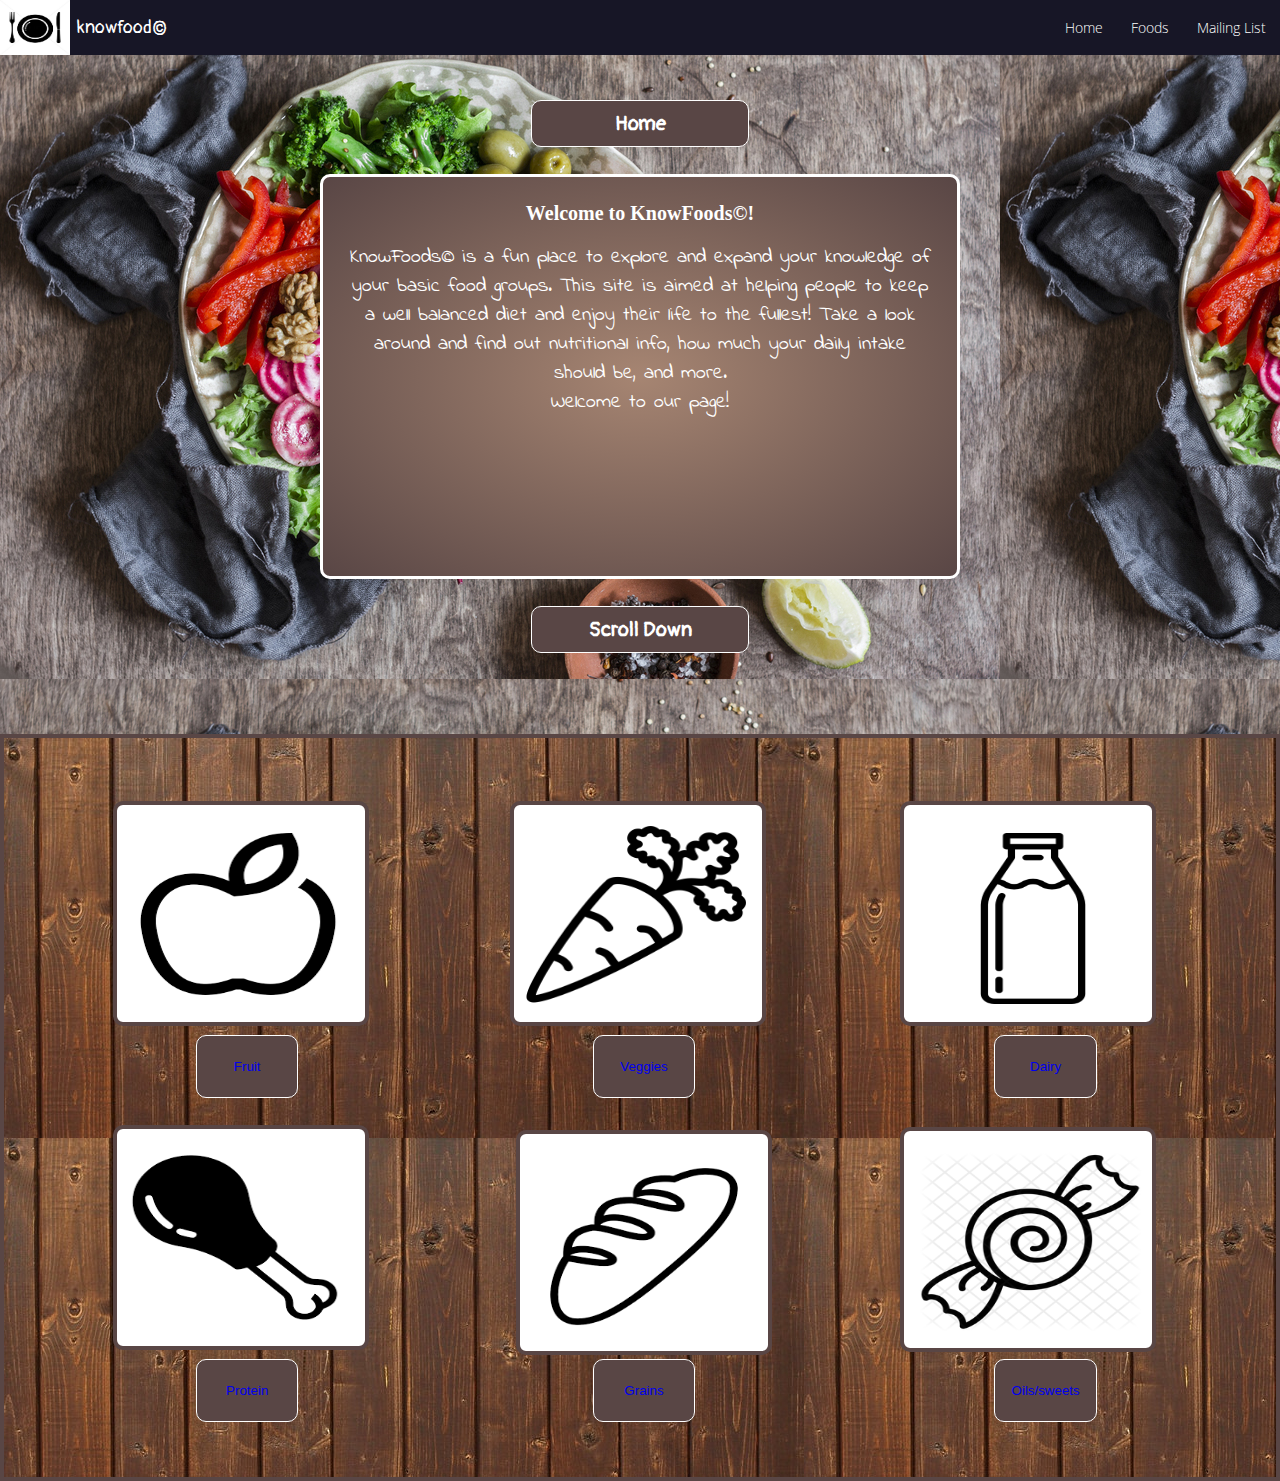
<file: rootweb/index.html>
<!DOCTYPE html>
<html lang="en">
<head>
    <meta charset="UTF-8">
    <meta name="viewport" content="width=device-width, initial-scale=1.0">
    <title>Document</title>
    <link rel="stylesheet" href="css/style.css">
</head>

<body><a href="index.html">
    <img src="images/plate.jpeg">
    <div id="logo">knowfood©</div>
    </a>
    <div id="content-wrapper">
    <nav>
        <ul>
            <li><a href="./contact.html">Mailing List</a></li>
          <li><a href="">Foods</a>
            <ul>
              <li><a href="./fruit.html">Fruit</a></li>
              <li><a href="./veggie.html">Veggies</a></li>
              <li><a href="./dairy.html">Dairy</a></li>
              <li><a href="./protein.html">Protein</a></li>
              <li><a href="./grains.html">Grains</a></li>
              <li><a href="./oils.html">Oils/Sweets</a></li>
            </ul>
          </li>
         
          <li><a href="/index.html">Home</a></li>
        </ul>
      </nav>
    </div>
  
    <h2>Home</h2>
    
    <section id="one">
        <h4>
        Welcome to KnowFoods©!
        </h4>
        <br />
        
        <p class="main-p">KnowFoods© is a fun place to explore and expand your knowledge of your basic food groups. This site is aimed at helping people to keep a well balanced diet and enjoy their life to the fullest! Take a look around and find out nutritional info, how much your daily intake should be, and more. <br />
            Welcome to our page!</p>

    </section>
    <h3>Scroll Down</h3>
    <section id="two">
        <div id="mainsqr" class="leftsquare">
        </div>
        <img id="imgone" src="images/apl.png">
        <button id="fruitbtn"><a href="./fruit.html">Fruit</a></button>
        <div id="mainsqr" class="bottomleftsquare">
        </div>
        <img id="imgtwo" src="images/chicken.png">
        <button id="proteinbtn"><a href="./protein.html">Protein</a></button>
        <div id="mainsqr" class="bottommiddlesquare">
        </div>
        <img id="imgthree" src="images/bread.png"> 
         <button id="grainbtn"><a href="./grains.html">Grains</a></button>
        <div id="mainsqr" class="topmiddlesquare">
        </div>
        <img id="imgfour" src="images/carrot.png">
        <button id="veggiebtn"><a href="./veggie.html">Veggies</button></a>
        <div id="mainsqr" class="toprightsquare">
        </div>
        <img id="imgfive" src="images/milk.png">
        <button id="dairybtn"><a href="./dairy.html">Dairy</a></button>
        <div id="mainsqr" class="bottomrightsquare">
        </div>
        <img id="imgsix" src="images/candy.png">
        <button id="sweetsbtn"><a href="./oils.html">Oils/sweets</a></button>
    </section>
</body>
</html>
</file>
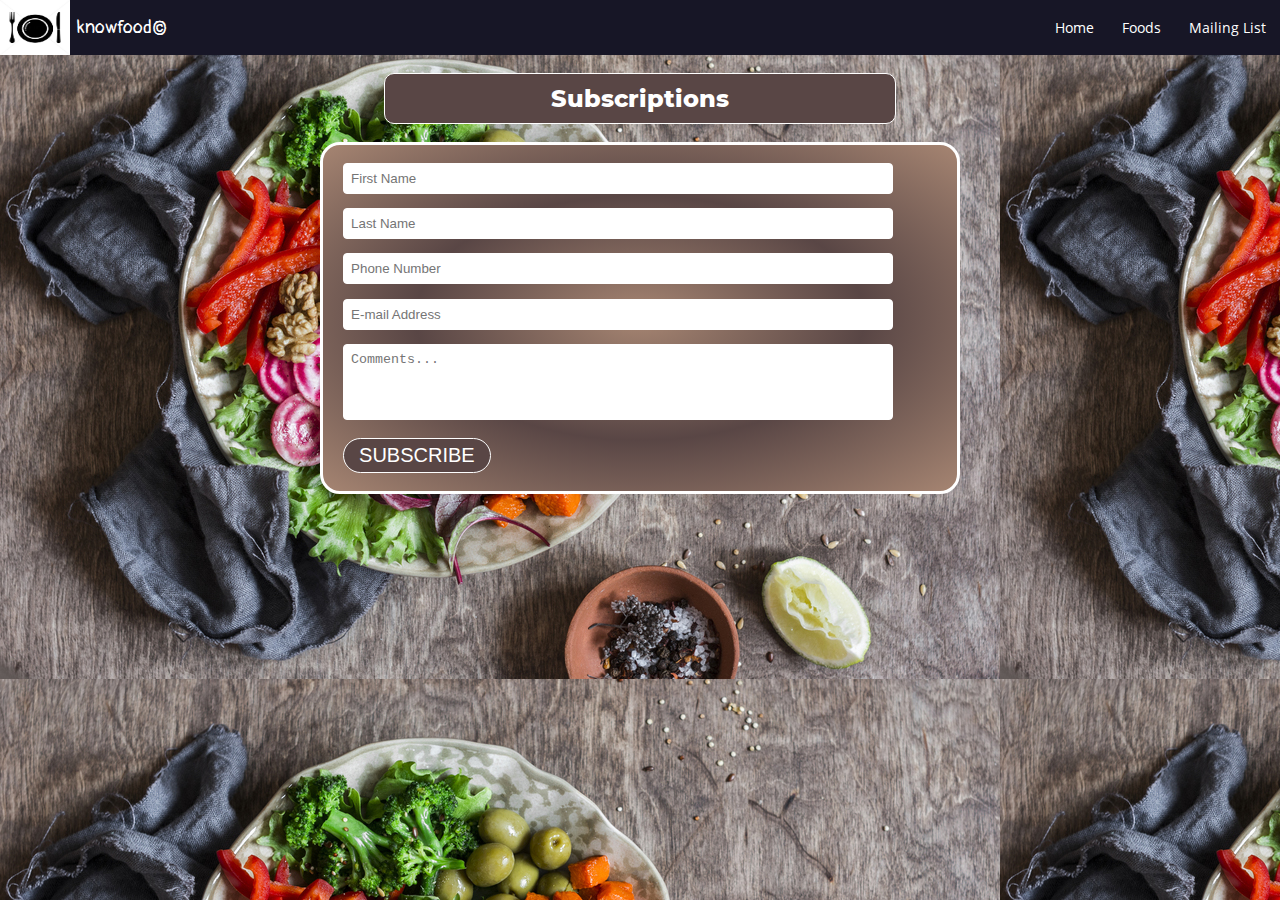
<file: rootweb/contact.html>
<!DOCTYPE html>
<html lang="en">
<head>
    <meta charset="UTF-8">
    <meta name="viewport" content="width=device-width, initial-scale=1.0">
    <title>Document</title>
    <link rel="stylesheet" href="css/contactstyle.css">
</head>

<body>
    <a href="index.html">
    <img src="images/plate.jpeg">
    <div id="logo">knowfood©</div>
    </a>
    <div id="content-wrapper">
      <nav>
          <ul>
              <li><a href="contact.html">Mailing List</a></li>
            <li><a href="">Foods</a>
              <ul>
                <li><a href="fruit.html">Fruit</a></li>
                <li><a href="veggie.html">Veggies</a></li>
                <li><a href="dairy.html">Dairy</a></li>
                <li><a href="protein.html">Protein</a></li>
                <li><a href="grains.html">Grains</a></li>
                <li><a href="oils.html">Oils/Sweets</a></li>
              </ul>
            </li>
           
            <li><a href="index.html">Home</a></li>
          </ul>
        </nav>
      </div>
      <br />
      <h2>Subscriptions</h2>
      <br />
      

    <div id="mainform">
    
      <form>
          <table>
           
            <tr>
              <td><label></label></td>
              <td><input placeholder="First Name" type="text" name="fname" size="30" maxlength="100" required></td>
            </tr>
            <tr>
              <td><label></label></td>
              <td><input placeholder="Last Name" type="text" name="lname" size="30" maxlength="100" required></td>
            </tr>
            <tr>
              <td><label></label></td>
              <td><input placeholder="Phone Number" type="number" name="Phone" size="30" maxlength="100" required></td>
            </tr>
            <tr>
              <td><label></label></td>
              <td><input placeholder="E-mail Address" type="email" name="email" size="30" maxlength="100" required></td>
            </tr>

            <tr>
              <td><label for="comments"></label></td>
              <td><textarea placeholder="Comments..." rows="4" cols="40" id="comments" required></textarea></td>
            </tr>
            <tr>
              <td></td>
           <td><input type="submit" value="Subscribe"/></td> 
          </tr>
          </table>
      </form>
      </div>
    
</body>
</html>
</file>
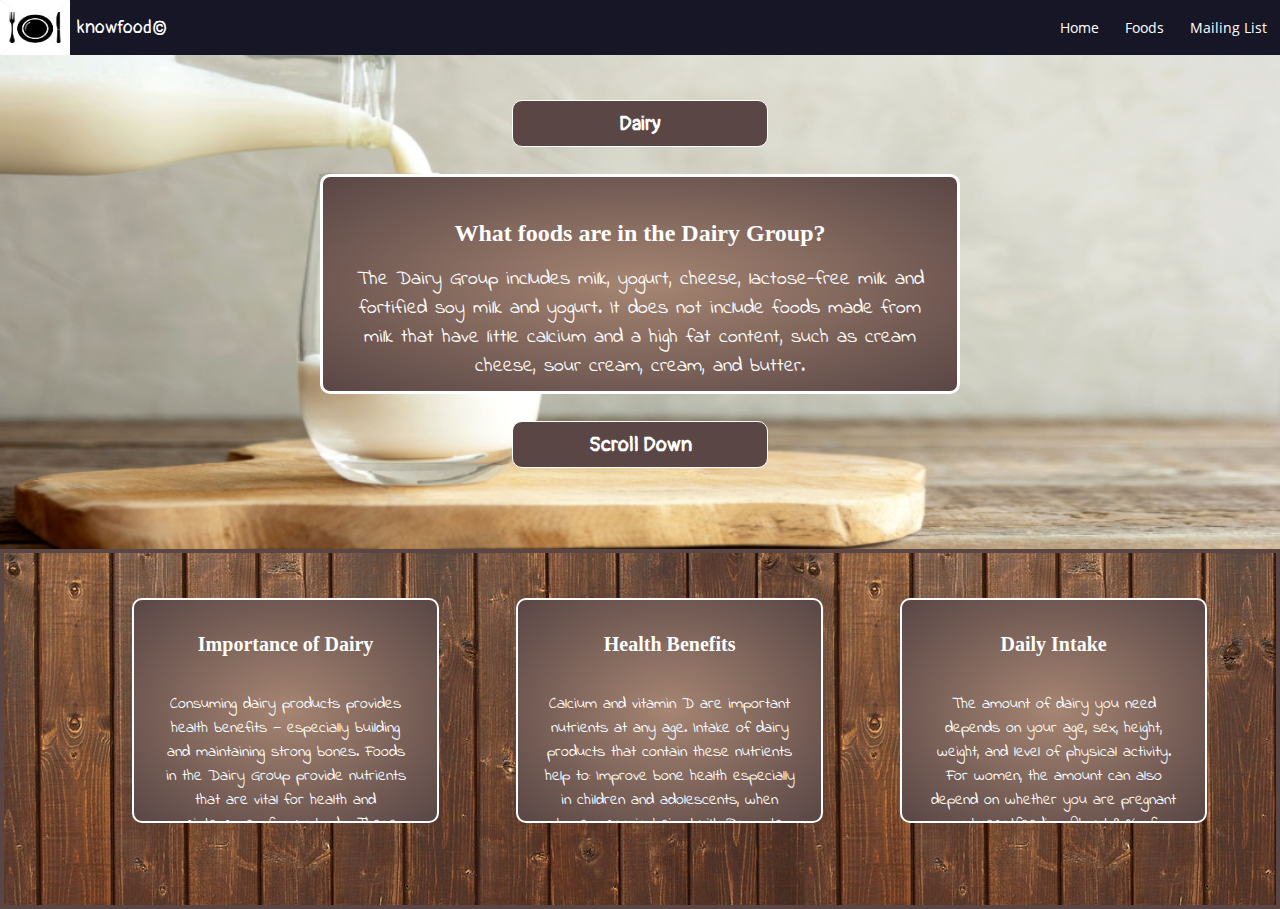
<file: rootweb/dairy.html>
<!DOCTYPE html>
<html lang="en">
<head>
    <meta charset="UTF-8">
    <meta name="viewport" content="width=device-width, initial-scale=1.0">
    <title>Document</title>
    <link rel="stylesheet" href="css/fruitstyle.css">
</head>

<body class="dairypage">
    <a href="index.html">
    <img src="images/plate.jpeg">
    <div id="logo">knowfood©</div>
    </a>
    <div id="content-wrapper">
        <nav>
            <ul>
                <li><a href="contact.html">Mailing List</a></li>
              <li><a href="">Foods</a>
                <ul>
                  <li><a href="fruit.html">Fruit</a></li>
                  <li><a href="veggie.html">Veggies</a></li>
                  <li><a href="dairy.html">Dairy</a></li>
                  <li><a href="protein.html">Protein</a></li>
                  <li><a href="grains.html">Grains</a></li>
                  <li><a href="oils.html">Oils/Sweets</a></li>
                </ul>
              </li>
             
              <li><a href="index.html">Home</a></li>
            </ul>
          </nav>
        </div>
   
      <h2>Dairy</h2>
    <section id="one">
       <h4>What foods are in the Dairy Group?</h4>
       <br />
        <p class="main-p">
            The Dairy Group includes milk, yogurt, cheese, lactose-free milk and fortified soy milk and yogurt. It does not include foods made from milk that have little calcium and a high fat content, such as cream cheese, sour cream, cream, and butter.</p>
    </section>
    <h3>Scroll Down</h3>
    <section id="two">
        <div id="mainsqr" class="leftsquare">
         <h4>Importance of Dairy</h4>  
         <br /> 
         <br /> 
         
         <p>Consuming dairy products provides health benefits — especially building and maintaining strong bones. Foods in the Dairy Group provide nutrients that are vital for health and maintenance of your body. These nutrients include calcium, potassium, vitamin D, and protein.
         </p>
        </div>
        

        <div id="mainsqr" class="bottommiddlesquare">
            <h4>
                Health Benefits</h4>  
            <br /> 
            <br /> 
           
            <p>
                Calcium and vitamin D are important nutrients at any age. Intake of dairy products that contain these nutrients help to:

                Improve bone health especially in children and adolescents, when bone mass is being built.
                Promote bone health and prevent the onset of osteoporosis in adults, most of whom do not get enough of these nutrients.
              
            </p>
          
        </div>
        
  
        <div id="mainsqr" class="toprightsquare">
            <h4>Daily Intake</h4>  
            <br /> 
            <br /> 
            
            <p>
                The amount of dairy you need depends on your age, sex, height, weight, and level of physical activity. For women, the amount can also depend on whether you are pregnant or breastfeeding. About 90% of Americans do not get enough dairy, therefore most individuals would benefit by increasing intake of fat-free or low-fat dairy, whether from milk (including lactose-free milk), yogurt, and cheese, or from fortified soy milk or yogurt.
            </p>
        </div>
      
  
    </section>
</body>
</html>
</file>
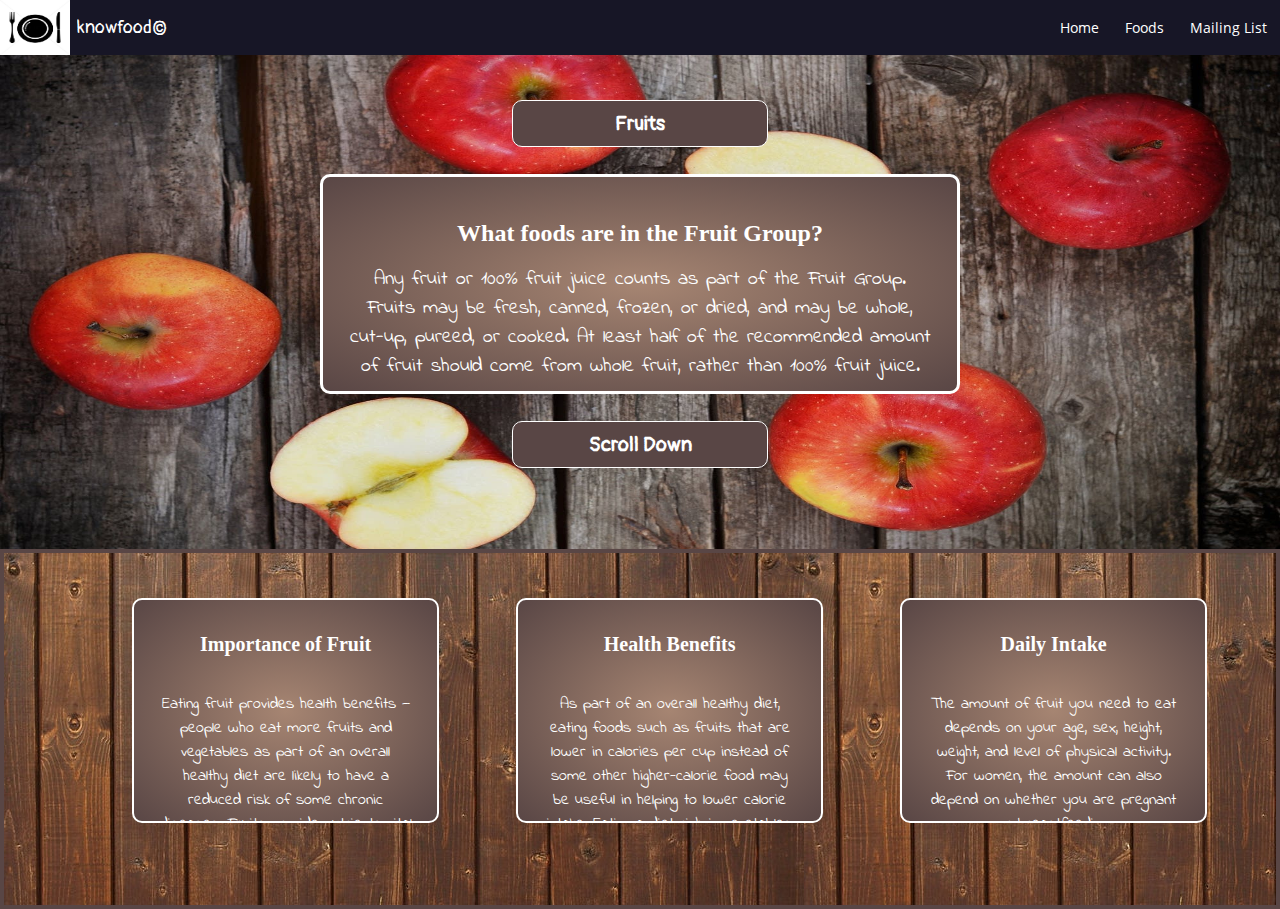
<file: rootweb/fruit.html>
<!DOCTYPE html>
<html lang="en">
<head>
    <meta charset="UTF-8">
    <meta name="viewport" content="width=device-width, initial-scale=1.0">
    <title>Document</title>
    <link rel="stylesheet" href="css/fruitstyle.css">
</head>

<body class="fruitpage">
    <a href="index.html">
    <img src="images/plate.jpeg">
    <div id="logo">knowfood©</div>
    </a>
    <div id="content-wrapper">
        <nav>
            <ul>
                <li><a href="contact.html">Mailing List</a></li>
              <li><a href="">Foods</a>
                <ul>
                  <li><a href="fruit.html">Fruit</a></li>
                  <li><a href="veggie.html">Veggies</a></li>
                  <li><a href="dairy.html">Dairy</a></li>
                  <li><a href="protein.html">Protein</a></li>
                  <li><a href="grains.html">Grains</a></li>
                  <li><a href="oils.html">Oils/Sweets</a></li>
                </ul>
              </li>
             
              <li><a href="index.html">Home</a></li>
            </ul>
          </nav>
        </div>
   
      <h2>Fruits</h2>
    <section id="one">
       <h4>What foods are in the Fruit Group?</h4>
       <br />
        <p class="main-p">Any fruit or 100% fruit juice counts as part of the Fruit Group. Fruits may be fresh, canned, frozen, or dried, and may be whole, cut-up, pureed, or cooked. At least half of the recommended amount of fruit should come from whole fruit, rather than 100% fruit juice.</p>
    </section>
    <h3>Scroll Down</h3>
    <section id="two">
        <div id="mainsqr" class="leftsquare">
         <h4>Importance of Fruit</h4>  
         <br /> 
         <br /> 
       
         <p>Eating fruit provides health benefits — people who eat more fruits and vegetables as part of an overall healthy diet are likely to have a reduced risk of some chronic diseases. Fruits provide nutrients vital for health and maintenance of your body.
         </p>
        </div>
        

        <div id="mainsqr" class="bottommiddlesquare">
            <h4>
                Health Benefits</h4>  
            <br /> 
            <br /> 
        
            <p>
                As part of an overall healthy diet, eating foods such as fruits that are lower in calories per cup instead of some other higher-calorie food may be useful in helping to lower calorie intake.
                Eating a diet rich in vegetables and fruits as part of an overall healthy diet may reduce risk for heart disease, including heart attack and stroke. <br />
                Eating a diet rich in some vegetables and fruits as part of an overall healthy diet may protect against certain types of cancers.
                Adding fruit can help increase intake of fiber and potassium which are important nutrients that many Americans do not get enough of in their diet.
            </p>
          
        </div>
        
  
        <div id="mainsqr" class="toprightsquare">
            <h4>Daily Intake</h4>  
            <br /> 
            <br /> 
           
            <p>
                The amount of fruit you need to eat depends on your age, sex, height, weight, and level of physical activity. For women, the amount can also depend on whether you are pregnant or breastfeeding.
            </p>
        </div>
      
  
    </section>
</body>
</html>
</file>
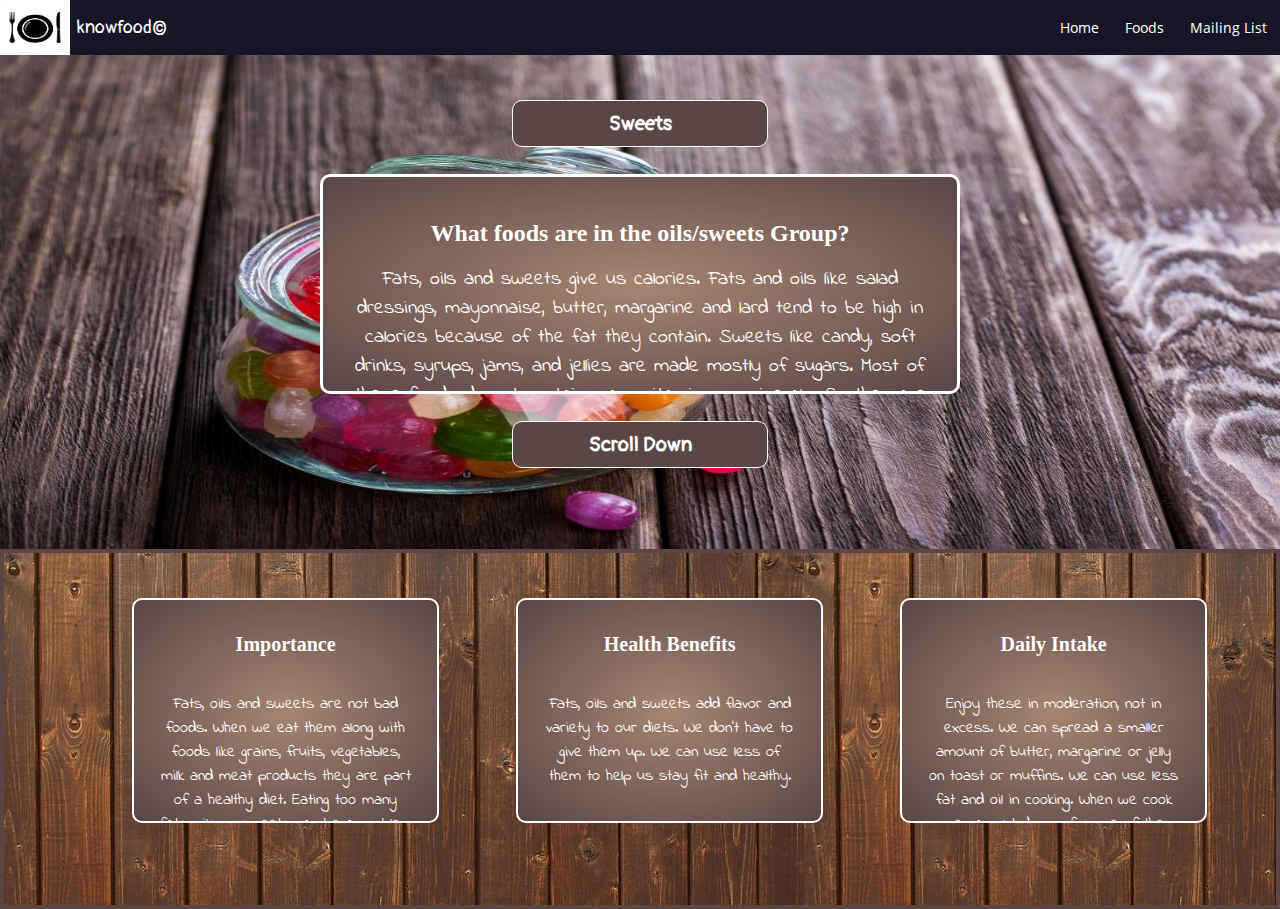
<file: rootweb/oils.html>
<!DOCTYPE html>
<html lang="en">
<head>
    <meta charset="UTF-8">
    <meta name="viewport" content="width=device-width, initial-scale=1.0">
    <title>Document</title>
    <link rel="stylesheet" href="css/fruitstyle.css">
</head>

<body class="oilpage">
    <a href="index.html">
    <img src="images/plate.jpeg">
    <div id="logo">knowfood©</div>
    </a>
    <div id="content-wrapper">
        <nav>
            <ul>
                <li><a href="contact.html">Mailing List</a></li>
              <li><a href="">Foods</a>
                <ul>
                  <li><a href="fruit.html">Fruit</a></li>
                  <li><a href="veggie.html">Veggies</a></li>
                  <li><a href="dairy.html">Dairy</a></li>
                  <li><a href="protein.html">Protein</a></li>
                  <li><a href="grains.html">Grains</a></li>
                  <li><a href="oils.html">Oils/Sweets</a></li>
                </ul>
              </li>
             
              <li><a href="index.html">Home</a></li>
            </ul>
          </nav>
        </div>
   
      <h2>Sweets</h2>
    <section id="one">
       <h4>What foods are in the oils/sweets Group?</h4>
       <br />
        <p class="main-p">
            Fats, oils and sweets give us calories. Fats and oils like salad dressings, mayonnaise, butter, margarine and lard tend to be high in calories because of the fat they contain. Sweets like candy, soft drinks, syrups, jams, and jellies are made mostly of sugars. Most of these foods do not contain many vitamins or minerals. So they are called "empty calorie" foods.


            <br />

</p>
    </section>
    <h3>Scroll Down</h3>
    <section id="two">
        <div id="mainsqr" class="leftsquare">
         <h4>Importance</h4>  
         <br /> 
         <br /> 
        
         <p>Fats, oils and sweets are not bad foods. When we eat them along with foods like grains, fruits, vegetables, milk and meat products they are part of a healthy diet. Eating too many fats, oils or sweets can be a problem when we eat them instead of foods and nutrients we get in the other food groups.
         </p>
        </div>
        

        <div id="mainsqr" class="bottommiddlesquare">
            <h4>
                Health Benefits</h4>  
            <br /> 
            <br /> 
            
            <p>
                Fats, oils and sweets add flavor and variety to our diets. We don't have to give them up. We can use less of them to help us stay fit and healthy. 

            </p>
          
        </div>
        
  
        <div id="mainsqr" class="toprightsquare">
            <h4>Daily Intake</h4>  
           <br />
           <br />
            
            <p>
                Enjoy these in moderation, not in excess. We can spread a smaller amount of butter, margarine or jelly on toast or muffins. We can use less fat and oil in cooking. When we cook we can cut down of some of the fats and sugars by reducing the amounts of these ingredients in the recipes we make.
            </p>
        </div>
      
  
    </section>
</body>
</html>
</file>
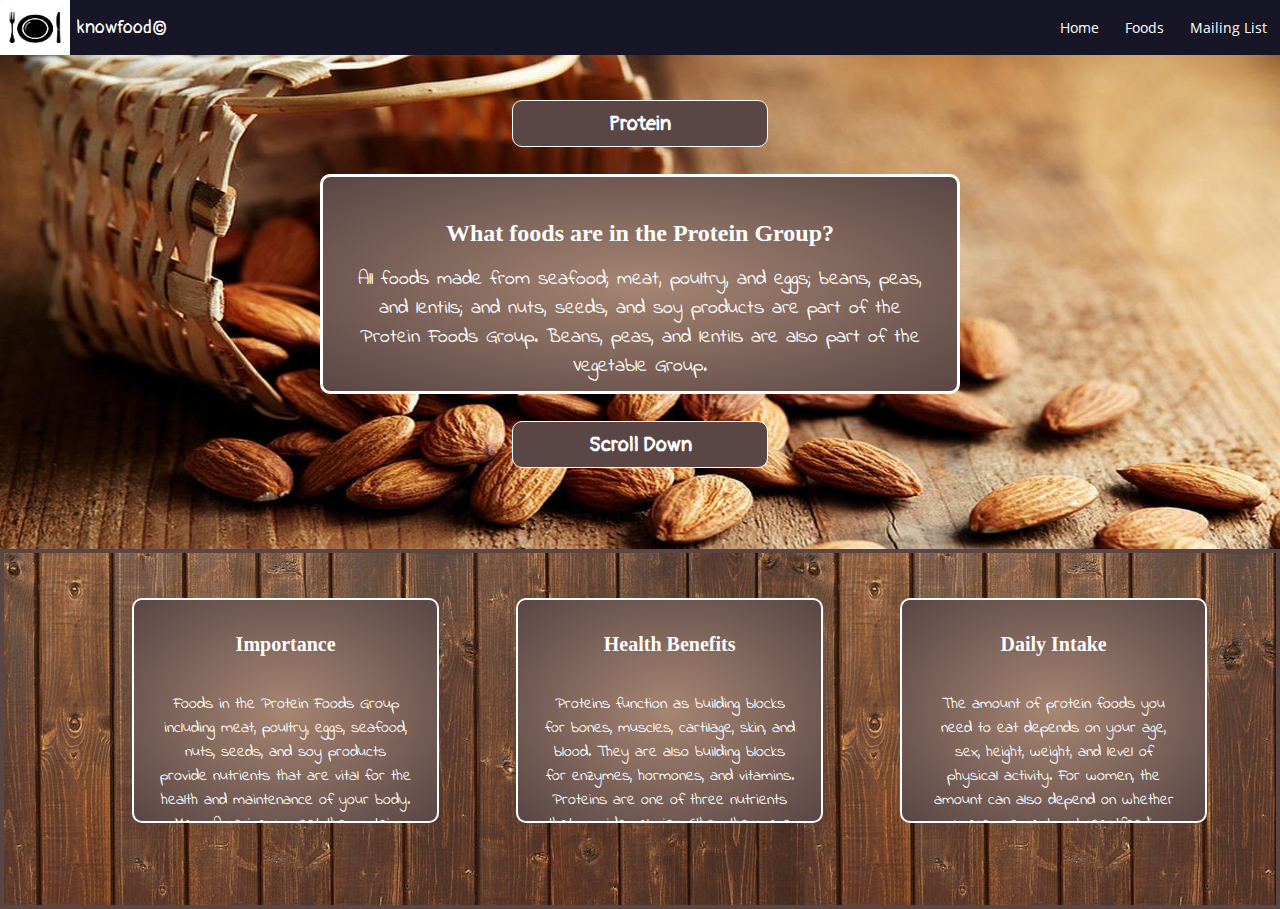
<file: rootweb/protein.html>
<!DOCTYPE html>
<html lang="en">
<head>
    <meta charset="UTF-8">
    <meta name="viewport" content="width=device-width, initial-scale=1.0">
    <title>Document</title>
    <link rel="stylesheet" href="css/fruitstyle.css">
</head>

<body class="proteinpage">
    <a href="index.html">
    <img src="images/plate.jpeg">
    <div id="logo">knowfood©</div>
    </a>
    <div id="content-wrapper">
        <nav>
            <ul>
                <li><a href="contact.html">Mailing List</a></li>
              <li><a href="">Foods</a>
                <ul>
                  <li><a href="fruit.html">Fruit</a></li>
                  <li><a href="veggie.html">Veggies</a></li>
                  <li><a href="dairy.html">Dairy</a></li>
                  <li><a href="protein.html">Protein</a></li>
                  <li><a href="grains.html">Grains</a></li>
                  <li><a href="oils.html">Oils/Sweets</a></li>
                </ul>
              </li>
             
              <li><a href="index.html">Home</a></li>
            </ul>
          </nav>
        </div>
   
      <h2>Protein</h2>
    <section id="one">
       <h4>What foods are in the Protein Group?</h4>
       <br />
        <p class="main-p">
            All foods made from seafood; meat, poultry, and eggs; beans, peas, and lentils; and nuts, seeds, and soy products are part of the Protein Foods Group. Beans, peas, and lentils are also part of the Vegetable Group. <br />
            <br />

Select a wide variety of protein foods to get more of the nutrients your body needs and for health benefits. Meat and poultry choices should be lean or low-fat, like 93% lean ground beef, pork loin, and skinless chicken breasts. Choose seafood options that are higher in beneficial fatty acids (omega-3s) and lower in methylmercury, such as salmon, anchovies, and trout. The advice to consume lean or low-fat meat and poultry and a variety of seafood does not apply to vegetarians. Vegetarian options in the Protein Foods Group include beans, peas, and lentils, nuts, seeds, and soy products.</p>
    </section>
    <h3>Scroll Down</h3>
    <section id="two">
        <div id="mainsqr" class="leftsquare">
         <h4>Importance</h4>  
         <br /> 
         <br /> 
        
         <p>Foods in the Protein Foods Group including meat, poultry, eggs, seafood, nuts, seeds, and soy products provide nutrients that are vital for the health and maintenance of your body. Many Americans meet the protein recommendations for meat, poultry, and eggs, but do not meet the recommendations for seafood or nuts, seeds, and soy products. Meeting the recommendations for these Protein Foods subgroups can help increase intake of important nutrients, including unsaturated fats, dietary fiber, and vitamin D and help to limit intake of sodium and saturated fats coming from processed meat and poultry.
         </p>
        </div>
        

        <div id="mainsqr" class="bottommiddlesquare">
            <h4>
                Health Benefits</h4>  
            <br /> 
            <br /> 
            
            <p>
                Proteins function as building blocks for bones, muscles, cartilage, skin, and blood. They are also building blocks for enzymes, hormones, and vitamins. Proteins are one of three nutrients that provide calories (the others are fat and carbohydrates).
                <br />
                <br />
                Nutrients provided by various protein foods can differ. Varying your protein food choices can provide your body with a range of nutrients designed to keep your body functioning well. B vitamins help build tissue and aid in forming red blood cells. Iron can prevent anemia. Magnesium helps build bones and supports muscle function. Zinc can support your immune systems.
                EPA and DHA are omega-3 fatty acids found in varying amounts in seafood. Eating 8 ounces per week of seafood may help reduce the risk for heart disease.
              
            </p>
          
        </div>
        
  
        <div id="mainsqr" class="toprightsquare">
            <h4>Daily Intake</h4>  
            <br /> 
            <br /> 
            
            <p>
                The amount of protein foods you need to eat depends on your age, sex, height, weight, and level of physical activity. For women, the amount can also depend on whether you are pregnant or breastfeeding. Most Americans eat enough from the Protein Foods Group, but need to select leaner varieties of meat and poultry and increase the variety of protein foods selected, choosing meats less often.
            </p>
        </div>
      
  
    </section>
</body>
</html>
</file>
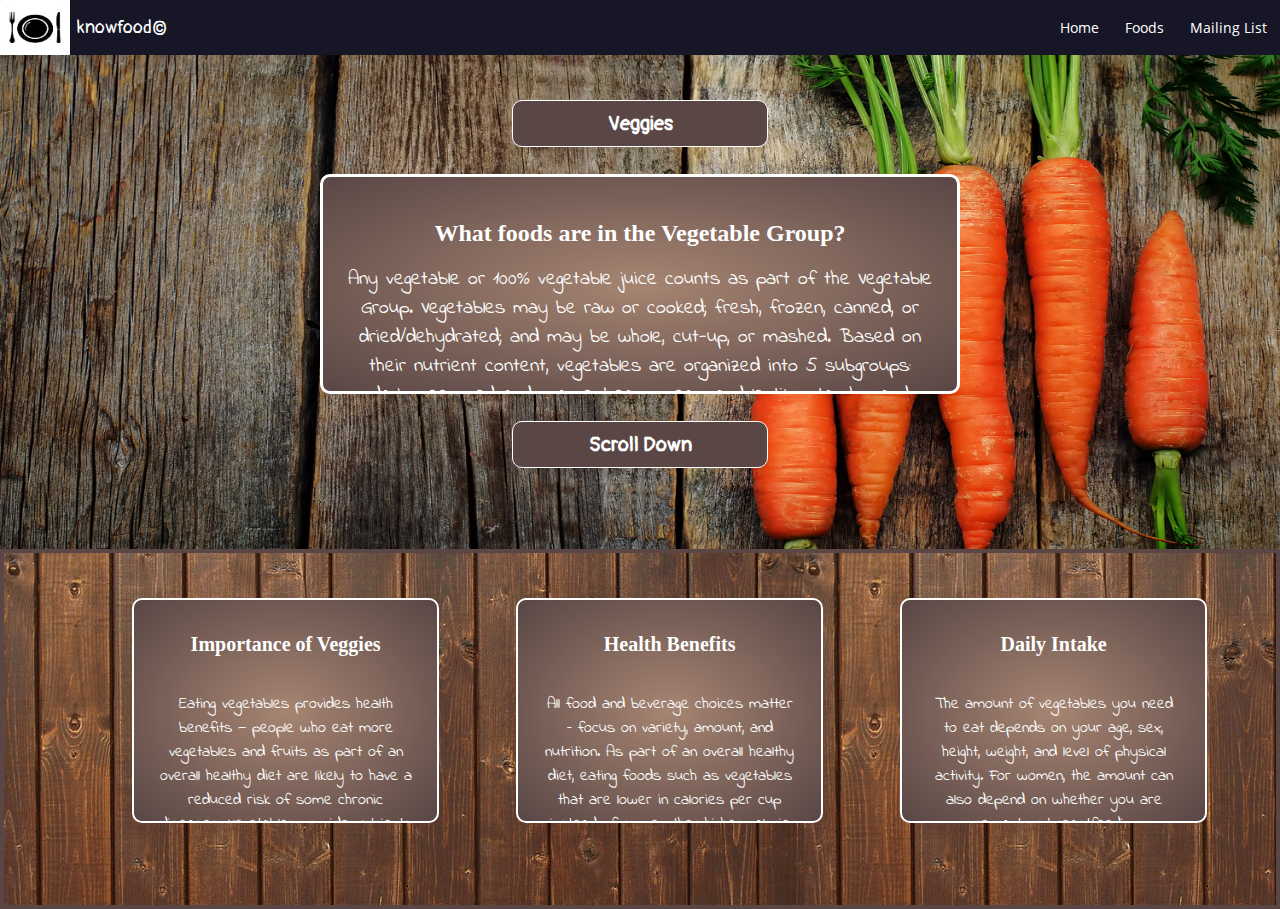
<file: rootweb/veggie.html>
<!DOCTYPE html>
<html lang="en">
<head>
    <meta charset="UTF-8">
    <meta name="viewport" content="width=device-width, initial-scale=1.0">
    <title>Document</title>
    <link rel="stylesheet" href="css/fruitstyle.css">
</head>

<body class="veggiepage">
    <a href="index.html">
    <img src="images/plate.jpeg">
    <div id="logo">knowfood©</div>
    </a>
    <div id="content-wrapper">
        <nav>
            <ul>
                <li><a href="contact.html">Mailing List</a></li>
              <li><a href="">Foods</a>
                <ul>
                  <li><a href="fruit.html">Fruit</a></li>
                  <li><a href="veggie.html">Veggies</a></li>
                  <li><a href="dairy.html">Dairy</a></li>
                  <li><a href="protein.html">Protein</a></li>
                  <li><a href="grains.html">Grains</a></li>
                  <li><a href="oils.html">Oils/Sweets</a></li>
                </ul>
              </li>
             
              <li><a href="index.html">Home</a></li>
            </ul>
          </nav>
        </div>
   
      <h2>Veggies</h2>
    <section id="one">
       <h4>What foods are in the Vegetable Group?</h4>
       <br />
        <p class="main-p">Any vegetable or 100% vegetable juice counts as part of the Vegetable Group. Vegetables may be raw or cooked; fresh, frozen, canned, or dried/dehydrated; and may be whole, cut-up, or mashed.

            Based on their nutrient content, vegetables are organized into 5 subgroups: dark green; red and orange; beans, peas, and lentils; starchy; and other vegetables.</p>
    </section>
    <h3>Scroll Down</h3>
    <section id="two">
        <div id="mainsqr" class="leftsquare">
         <h4>Importance of Veggies</h4>  
         <br /> 
         <br /> 
         <p>Eating vegetables provides health benefits — people who eat more vegetables and fruits as part of an overall healthy diet are likely to have a reduced risk of some chronic diseases. Vegetables provide nutrients vital for health and maintenance of your body.
         </p>
        </div>
        

        <div id="mainsqr" class="bottommiddlesquare">
            <h4>
                Health Benefits</h4>  
            <br /> 
            <br /> 
       
            <p>
                All food and beverage choices matter – focus on variety, amount, and nutrition.

                As part of an overall healthy diet, eating foods such as vegetables that are lower in calories per cup instead of some other higher-calorie food may be useful in helping to lower calorie intake.
                Eating a diet rich in vegetables and fruits as part of an overall healthy diet may reduce risk for heart disease, including heart attack and stroke.<br />
                Eating a diet rich in some vegetables and fruits as part of an overall healthy diet may protect against certain types of cancers.
                Adding vegetables can help increase intake of fiber and potassium, which are important nutrients that many Americans do not get enough of in their diet.
            </p>
          
        </div>
        
  
        <div id="mainsqr" class="toprightsquare">
            <h4>Daily Intake</h4>  
            <br /> 
            <br /> 
         
            <p>
                The amount of vegetables you need to eat depends on your age, sex, height, weight, and level of physical activity. For women, the amount can also depend on whether you are pregnant or breastfeeding.
            </p>
        </div>
      
  
    </section>
</body>
</html>
</file>
<file: rootweb/css/fruitstyle.css>
/*general*/
*, body, html {
  margin: 0;
  padding: 0;
  -webkit-box-sizing: border-box;
          box-sizing: border-box;
          
}

/*backgrounds*/
body.fruitpage {
  background-image: url("..//images/fruit5.jpeg");
  background-size: 100% 80%;
  overflow: scroll;
}
body.veggiepage {
  background-image: url("..//images/crt.jpeg");
  background-size: 100% 80%;
  overflow: scroll;
}
body.dairypage {
  background-image: url("..//images/The-disruptive-potential-of-alt-dairy-The-dairy-universe-is-entering-a-highly-dynamic-transformation.jpeg");
  background-size: 100% 80%;
  overflow: scroll;
}
body.proteinpage {
  background-image: url("..//images/nuts.jpeg");
  background-size: 100% 80%;
  overflow: scroll;
}
body.grainpage {
  background-image: url("..//images/grain.jpeg");
  background-size: 100% 80%;
  overflow: scroll;
}
body.oilpage {
  background-image: url("..//images/jartwo.jpeg");
  background-size: 100% 80%;
  overflow: scroll;
}

/*font face*/
@font-face {
  font-family: krungthep;
  src: url("../fonts/Krungthep.ttf");
}
@font-face {
  font-family: Pangolin-Regular;
  src: url("../fonts/Pangolin-Regular.ttf");
}
@font-face {
  font-family: Open-Sanz;
  src: url("../fonts/OpenSans-Light.ttf");
}
@font-face {
  font-family: Open-Sanz-Reg;
  src: url("../fonts/OpenSans-Regular.ttf");
}
@font-face {
  font-family: Condensed-Sanz;
  src: url("../fonts/OpenSansCondensed-Light.ttf");
}
@font-face {
  font-family: X-Bold;
  src: url("../fonts/Montserrat-ExtraBold.ttf");
}
@font-face {
  font-family: newFam;
  src: url("../fonts/IndieFlower-Regular.ttf");
}

/*logo*/
img {
  width: 5.5vw;
  height: 55px;
  position: absolute;
}

#logo {
  color: #fff;
  position: absolute;
  left: 6%;
  top: 16px;
  font-family: Pangolin-Regular;
  font-size: 18px;
}

/*main page*/
p {
  font-family: newFam;
}
h2, h3 {
  position: relative;
  background-color: #594645;
  /* background-image: linear-gradient(240deg, #594645,#a68572,#594645); */
  /* background-image: radial-gradient(#a68572,#594645); */
  color: white;
  width: 20%;
  text-align: center;
  top: 5vh;
  /* margin-left: 38%; */
  margin: auto;
  padding: 10px;
  border: 1px solid white;
  border-radius: 10px;
  font-family: Pangolin-Regular;
  font-size: 20px;
  overflow: hidden;
}
h3 {
  top: 11vh;
  /* background-image: linear-gradient(240deg, #a68572,#594645,#a68572); */
}
h4 {
  margin-top: 3%;
  text-align: center;
  font-size: 20px;
}

section#one {
  position: relative;
  top: 8vh;
  /* left: 25%; */
  margin: auto;
  width: 50vw;
  height: 220px;
  background-color: #594645;
  background-image: radial-gradient(#a68572,#594645);
  /* background-image: linear-gradient(240deg,#594645, #a68572,#594645, #a68572); */
  /* background-image: linear-gradient(to bottom left,#594645, #a68572,#594645); */
  border: 3px solid #Fff;
  /* border-color: #d9ab82; */
  border-radius: 10px;
  padding: 25px;
  overflow: scroll;
  color: #fff;
}
.main-p {
  font-size: 20px;
  text-align: center;
}

section#two {
  position: relative;
  top: 20vh;
  height: 40vh;
  width: 100vw;
  /* background-color:#a68572; */
  background-image: url('../images/wood2.jpeg');
  /* background-image: linear-gradient(to bottom right, #a68572,#594645, #a68572, #594645); */
  /* background-image: radial-gradient(#a68572,#594645); */
  background-color: #594645;
  border: 4px solid #594645;
  text-align: center;
}
h4 {
  text-underline-position: below;
}
div {
  overflow: scroll;
}
#one h4 {
  font-size: 24px;
}

/*bottom page*/
.leftsquare {
  position: absolute;
  height: 30vh;
  width: 24vw;
  margin-left: 10vw;
  top: 5vh;
  background-color: #d9ab82;
}

.bottommiddlesquare {
  position: absolute;
  height: 30vh;
  width: 24vw;
  top: 5vh;
  margin-left: 40vw;
  background-color: #d9ab82;
}

.toprightsquare {
  position: absolute;
  height: 30vh;
  width: 24vw;
  left: 70vw;
  top: 5vh;
  background-color: #d9ab82;
}

button {
  overflow: hidden;
}

#mainsqr {
  /* background-color: whitesmoke; */
  /* background-image: linear-gradient(to bottom, #594645, #a68572, #594645); */
  background-image: radial-gradient(#a68572,#594645);
  border: 2px solid #fff;
  height: 25vh;
  border-radius: 10px;
  padding: 25px;
  color: #fff;
}
/*# menu */

#content-wrapper nav {
  position: static;
  display: block;
  width: 100%;
  height: 55px;
  background-color: #171626; }

#content-wrapper nav ul {
  float: right; 
}

#content-wrapper nav ul li {
  position: relative;
  float: right;
  list-style: none; 
  font-family: Open-Sanz-Reg;
}

#content-wrapper nav ul li a {
  font-size: 14px;
  padding: 18px 13px;
  display: block;
  text-decoration: none; 
  color: white;
}

#content-wrapper nav ul li a:hover {
  background-color: #fff;
  color: #171626;
}

#content-wrapper nav ul li ul {
  display: none;
  position: fixed;
  background-color: #0c1d40;
  font-family: Open-Sanz;
  z-index: 10;
  /* right: 0px; */
  
}

#content-wrapper nav ul li:hover ul {
  display: block;
  transition: all 3s; }

#content-wrapper nav ul li ul li {
  width: 165px; 
  border: 1px solid white;}

#content-wrapper nav ul li ul li a {
  padding: 12px 14px;
  transition: all .5s; }

#content-wrapper nav ul li ul li a:hover {
  background-color: #fff;
  color: #0c1d40; }
</file>
<file: rootweb/css/style.css>
*, body, html {
  margin: 0;
  padding: 0;
  -webkit-box-sizing: border-box;
          box-sizing: border-box;
}

body {
  background-image: url("..//images/bowl.jpeg");
  border-image-repeat: none;
  overflow: scroll;
}

@font-face {
  font-family: krungthep;
  src: url("../fonts/Krungthep.ttf");
}

@font-face {
  font-family: Pangolin-Regular;
  src: url("../fonts/Pangolin-Regular.ttf");
}

@font-face {
  font-family: Open-Sanz;
  src: url("../fonts/OpenSans-Light.ttf");
}

@font-face {
  font-family: Open-Sanz-Reg;
  src: url("../fonts/OpenSans-Regular.ttf");
}

@font-face {
  font-family: Condensed-Sanz;
  src: url("../fonts/OpenSansCondensed-Light.ttf");
}

@font-face {
  font-family: X-Bold;
  src: url("../fonts/Montserrat-ExtraBold.ttf");
}

@font-face {
  font-family: newFam;
  src: url("../fonts/IndieFlower-Regular.ttf");
}

p {
  font-family: newFam;
}

img {
  width: 5.5vw;
  height: 55px;
  position: absolute;
}

#logo {
  color: #fff;
  position: absolute;
  left: 6%;
  top: 16px;
  font-family: Pangolin-Regular;
  font-size: 18px;
}

h2, h3 {
  position: relative;
  background-color: #594645;
  /* background-image: linear-gradient(240deg, #594645,#a68572,#594645); */
  /* background-image: radial-gradient(#a68572,#594645); */
  color: white;
  width: 17%;
  text-align: center;
  top: 5vh;
  /* margin-left: 38%; */
  margin: auto;
  padding: 10px;
  border: 1px solid white;
  border-radius: 10px;
  font-family: Pangolin-Regular;
  font-size: 20px;
}

h3 {
  top: 11vh;
}

h4, p {
  text-align: center;
}

h4 {
  font-size: 20px;
}

section#one {
  position: relative;
  top: 8vh;
  width: 50vw;
  height: 45vh;
  background-color: #594645;
  background-image: radial-gradient(#a68572, #594645);
  /* background-image: linear-gradient(240deg,#594645, #a68572,#594645, #a68572); */
  /* background-image: linear-gradient(to bottom left,#594645, #a68572,#594645); */
  border: 3px solid #Fff;
  /* border-color: #d9ab82; */
  border-radius: 10px;
  padding: 25px;
  overflow: scroll;
  color: #fff;
  margin: auto;
}

.main-p {
  font-size: 20px;
}

section#two {
  position: relative;
  top: 20vh;
  height: 83vh;
  width: 100vw;
  /* background-color:#a68572; */
  background-image: url("../images/wood2.jpeg");
  /* background-image: linear-gradient(to bottom right, #a68572,#594645, #a68572, #594645); */
  /* background-image: radial-gradient(#a68572,#594645); */
  background-color: #594645;
  border: 4px solid #594645;
  text-align: center;
}

.leftsquare {
  position: absolute;
  height: 25vh;
  width: 20vw;
  margin-left: 8.5vw;
  top: 7vh;
  background-color: #d9ab82;
}

#imgone {
  left: 9.5vw;
  top: 10.5vh;
  width: 17.5vw;
  height: 18vh;
}

button#fruitbtn {
  position: absolute;
  top: 33vh;
  left: 15vw;
  background-color: #594645;
  color: #fff;
  width: 8vw;
  height: 7vh;
  border-radius: 10px;
}

.bottomleftsquare {
  position: absolute;
  height: 25vh;
  width: 20vw;
  left: 8.5vw;
  top: 43vh;
  background-color: #d9ab82;
}

#imgtwo {
  left: 9.5vw;
  top: 46vh;
  width: 17vw;
  height: 19vh;
  position: absolute;
}

button#proteinbtn {
  position: absolute;
  top: 69vh;
  left: 15vw;
  background-color: #594645;
  color: #fff;
  width: 8vw;
  height: 7vh;
  border-radius: 10px;
}

.bottommiddlesquare {
  position: absolute;
  height: 25vh;
  width: 20vw;
  top: 7vh;
  margin-left: 39.5vw;
  background-color: #d9ab82;
}

#imgfour {
  left: 40.5vw;
  top: 9.75vh;
  width: 17.5vw;
  height: 20vh;
  position: absolute;
  z-index: 10;
}

button#grainbtn {
  position: absolute;
  top: 69vh;
  left: 46vw;
  background-color: #594645;
  color: #fff;
  width: 8vw;
  height: 7vh;
  border-radius: 10px;
}

.topmiddlesquare {
  position: absolute;
  height: 25vh;
  width: 20vw;
  top: 43.5vh;
  margin-left: 40vw;
  background-color: #d9ab82;
}

#imgthree {
  left: 42vw;
  top: 47vh;
  width: 16vw;
  height: 19vh;
  position: absolute;
  z-index: 10;
}

button#veggiebtn {
  position: absolute;
  top: 33vh;
  left: 46vw;
  background-color: #594645;
  color: #fff;
  width: 8vw;
  height: 7vh;
  border-radius: 10px;
}

.toprightsquare {
  position: relative;
  height: 25vh;
  width: 20vw;
  left: 70vw;
  top: 7vh;
  background-color: #d9ab82;
}

#imgfive {
  right: 10vw;
  top: 10.5vh;
  width: 18vw;
  height: 19vh;
  position: absolute;
  z-index: 10;
}

button#dairybtn {
  position: absolute;
  top: 33vh;
  right: 14vw;
  background-color: #594645;
  color: #fff;
  width: 8vw;
  height: 7vh;
  border-radius: 10px;
}

.bottomrightsquare {
  position: absolute;
  height: 25vh;
  width: 20vw;
  left: 70vw;
  top: 43.25vh;
  background-color: #d9ab82;
}

#imgsix {
  right: 10.5vw;
  top: 46vh;
  width: 17.5vw;
  height: 20vh;
  position: absolute;
  z-index: 10;
}

button#sweetsbtn {
  position: absolute;
  top: 69vh;
  right: 14vw;
  background-color: #594645;
  color: #fff;
  width: 8vw;
  height: 7vh;
  border-radius: 10px;
}

button {
  overflow: hidden;
  border: 1px solid #fff;
  padding: 3px;
  margin: auto;
}

#mainsqr {
  background-color: #fff;
  border: 4px solid #594645;
  border-radius: 10px;
}

a {
  text-decoration: none;
}

a:visited {
  color: white;
}

#content-wrapper nav {
  position: static;
  display: block;
  width: 100%;
  height: 55px;
  background-color: #171626;
}

#content-wrapper nav ul {
  float: right;
}

#content-wrapper nav ul li {
  position: relative;
  float: right;
  list-style: none;
  font-family: Open-Sanz;
}

#content-wrapper nav ul li a {
  font-size: 14px;
  padding: 18px 14px;
  display: block;
  text-decoration: none;
  color: white;
}

#content-wrapper nav ul li a:hover {
  background-color: #fff;
  color: #171626;
}

#content-wrapper nav ul li ul {
  display: none;
  position: absolute;
  background-color: #0c1d40;
  z-index: 5;
}

#content-wrapper nav ul li:hover ul {
  display: block;
  -webkit-transition: all 3s;
  transition: all 3s;
}

#content-wrapper nav ul li ul li {
  width: 165px;
  border: .5px solid white;
  font-family: Open-Sanz-Reg;
}

#content-wrapper nav ul li ul li a {
  padding: 12px 14px;
  -webkit-transition: all .5s;
  transition: all .5s;
}

#content-wrapper nav ul li ul li a:hover {
  background-color: #fff;
  color: #0c1d40;
}
/*# sourceMappingURL=style.css.map */
</file>
<file: rootweb/css/contactstyle.css>
*, body, html {
  margin: 0;
  padding: 0;
  -webkit-box-sizing: border-box;
          box-sizing: border-box;
}

body {
  background-image: url("..//images/bowl.jpeg");
  overflow: scroll;
}

/*fonts*/
@font-face {
  font-family: krungthep;
  src: url("../fonts/Krungthep.ttf");
}
@font-face {
  font-family: Pangolin-Regular;
  src: url("../fonts/Pangolin-Regular.ttf");
}
@font-face {
  font-family: Open-Sanz;
  src: url("../fonts/OpenSans-Light.ttf");
}
@font-face {
  font-family: Open-Sanz-Reg;
  src: url("../fonts/OpenSans-Regular.ttf");
}
@font-face {
  font-family: Condensed-Sanz;
  src: url("../fonts/OpenSansCondensed-Light.ttf");
}
@font-face {
  font-family: X-Bold;
  src: url("../fonts/Montserrat-ExtraBold.ttf");
}

/*# menu */

#content-wrapper nav {
  position: static;
  display: block;
  width: 100%;
  height: 55px;
  background-color: #171626; }

#content-wrapper nav ul {
  float: right; }

#content-wrapper nav ul li {
  position: relative;
  float: right;
  list-style: none; 
  font-family: Open-Sanz-Reg;
}

#content-wrapper nav ul li a {
  font-size: 14px;
  padding: 18px 14px;
  display: block;
  text-decoration: none; 
  color: white;}

#content-wrapper nav ul li a:hover {
  background-color: #fff;
  color: #171626;
}

#content-wrapper nav ul li ul {
  display: none;
  position: absolute;
  background-color: #0c1d40;
  z-index: 5;
  font-family: Open-Sanz;
}

#content-wrapper nav ul li:hover ul {
  display: block;
  transition: all 3s; }

#content-wrapper nav ul li ul li {
  width: 165px; 
  border: 1px solid white;}

#content-wrapper nav ul li ul li a {
  padding: 12px 14px;
  transition: all .5s; }

#content-wrapper nav ul li ul li a:hover {
  background-color: #fff;
  color: #0c1d40; }

/*logo */
img {
  width: 5.5vw;
  height: 55px;
  position: absolute;
}

#logo {
  color: #fff;
  position: absolute;
  left: 6%;
  top: 16px;
  font-family: Pangolin-Regular;
  font-size: 18px;
}

h2 {
  position: relative;
  background-color: #594645;
  color: white;
  width: 40%;
  text-align: center;
  top: 10.5%;
  margin: auto;
  padding: 10px;
  border: 1px solid white;
  border-radius: 10px;
  /* z-index: 10; */
  font-family: X-Bold;
  overflow: hidden;
}
/*# sourceMappingURL=style.css.map */
/*forms*/
input[type=text], input[type=email], input[type=number], #comments{
  width: 43vw;
  /* width: 45%; */
  padding: 7px;
  /* margin: 0.25em 0; */
  box-sizing: border-box;
  border-radius: 4px;
  background-color: #fff;
  border: 1px solid #fff;
  resize: none;
  margin: 1%;
  color: #000;
}
label {
  text-transform: uppercase;
}
input[type=submit]{
  /* width: 8%; */
  padding: .25em .75em;
  text-transform: uppercase;
  font-size: 1.25em;
  border: 1px solid white;
  border-radius: 20px;
  color: #fff;
  background-color: #594645; 
  transition: "background-color" 1s ease-in-out; 
  /* margin-left: 35%; */
  margin: 1%;
}
input[type=submit]:hover {
  background-color: #fff; 
  color: #594645;
}
form{
  position: relative;
  /* background-color: #A49D8C; */
  /* padding: 0 1em 1em; */
  left: 25%;
  right: 20%;
  /* width: 60%; */
  margin: auto 0;
}
table {
  position: absolute;
  padding: 10px;
  /* background-color: #a68572; */
  /* background-image: radial-gradient(#594645, #a68572); */
  background-image: radial-gradient(#a68572,#594645, #a68572);
  /* background-image: linear-gradient(240deg,#594645, #a68572,#594645, #a68572); */
  border: 3px solid #fff;
  border-radius: 20px;
  width: 50%;
  top: 300%;
}
</file>
